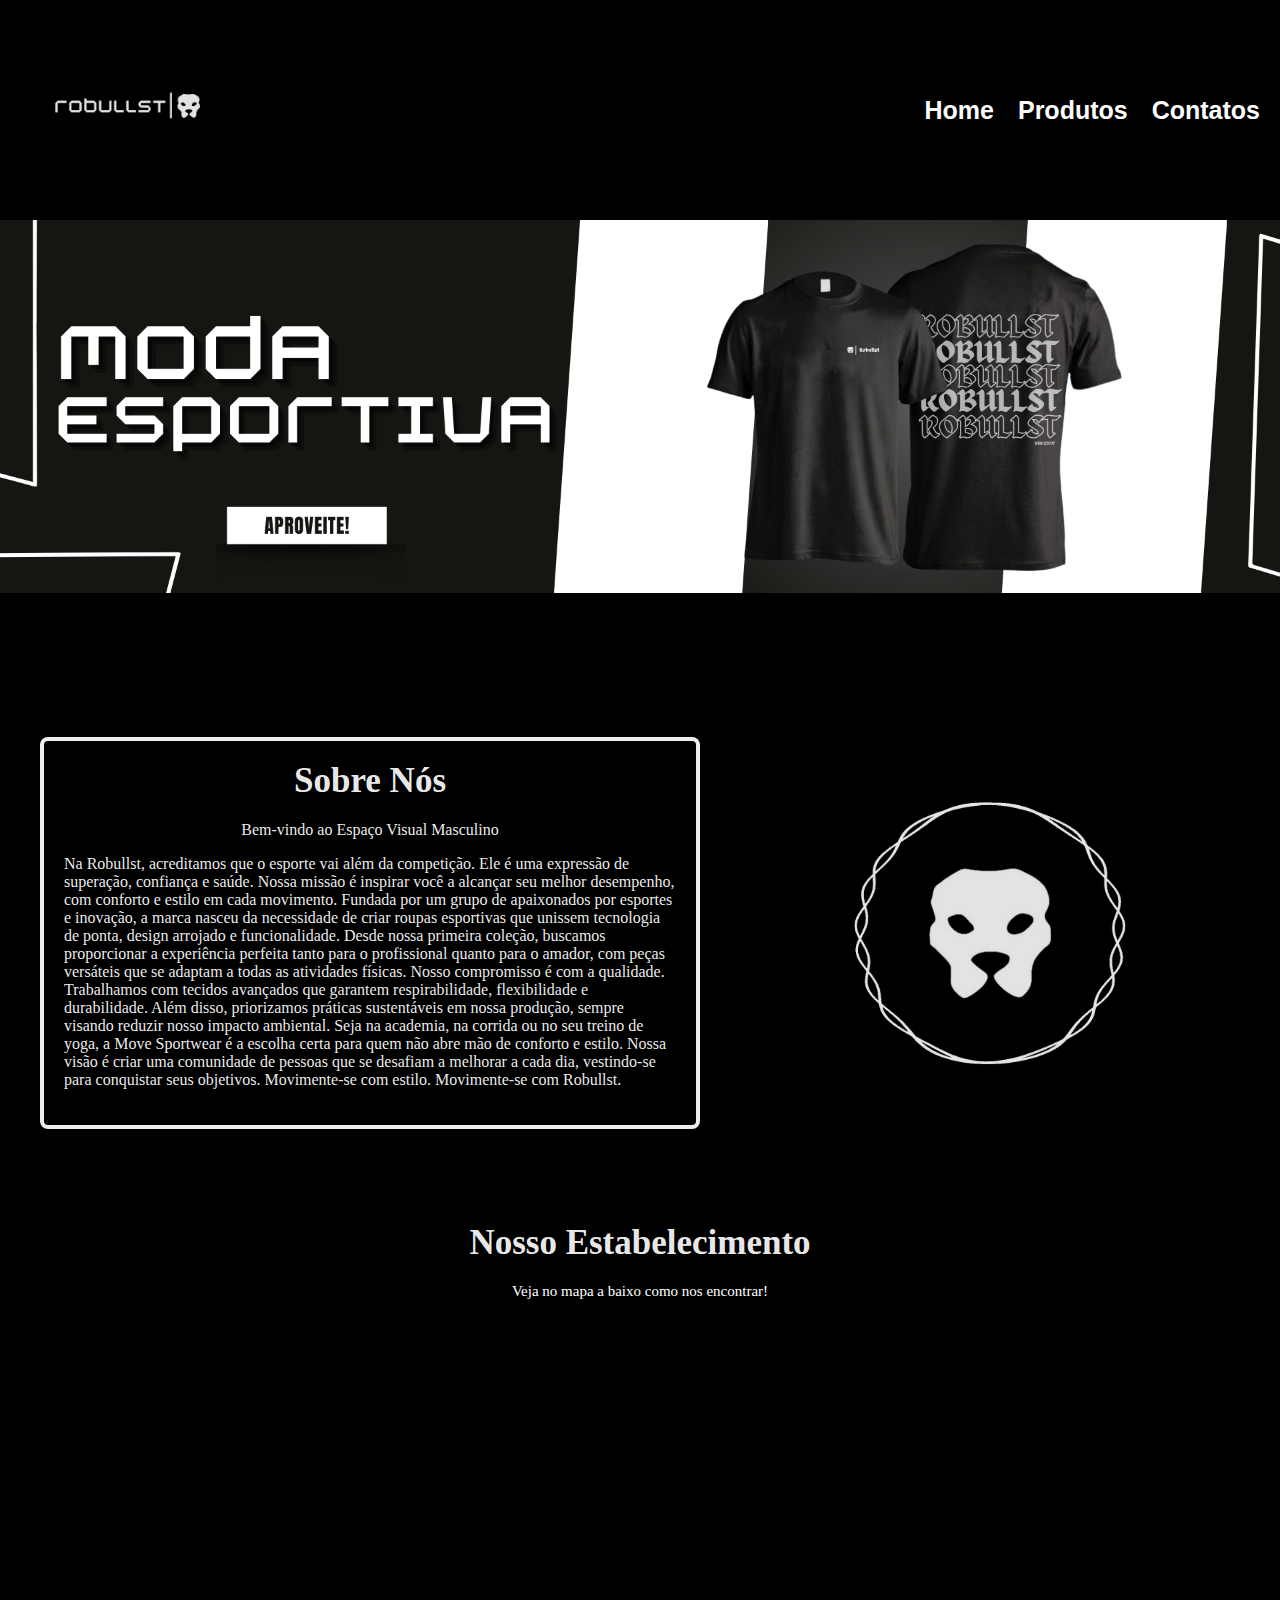
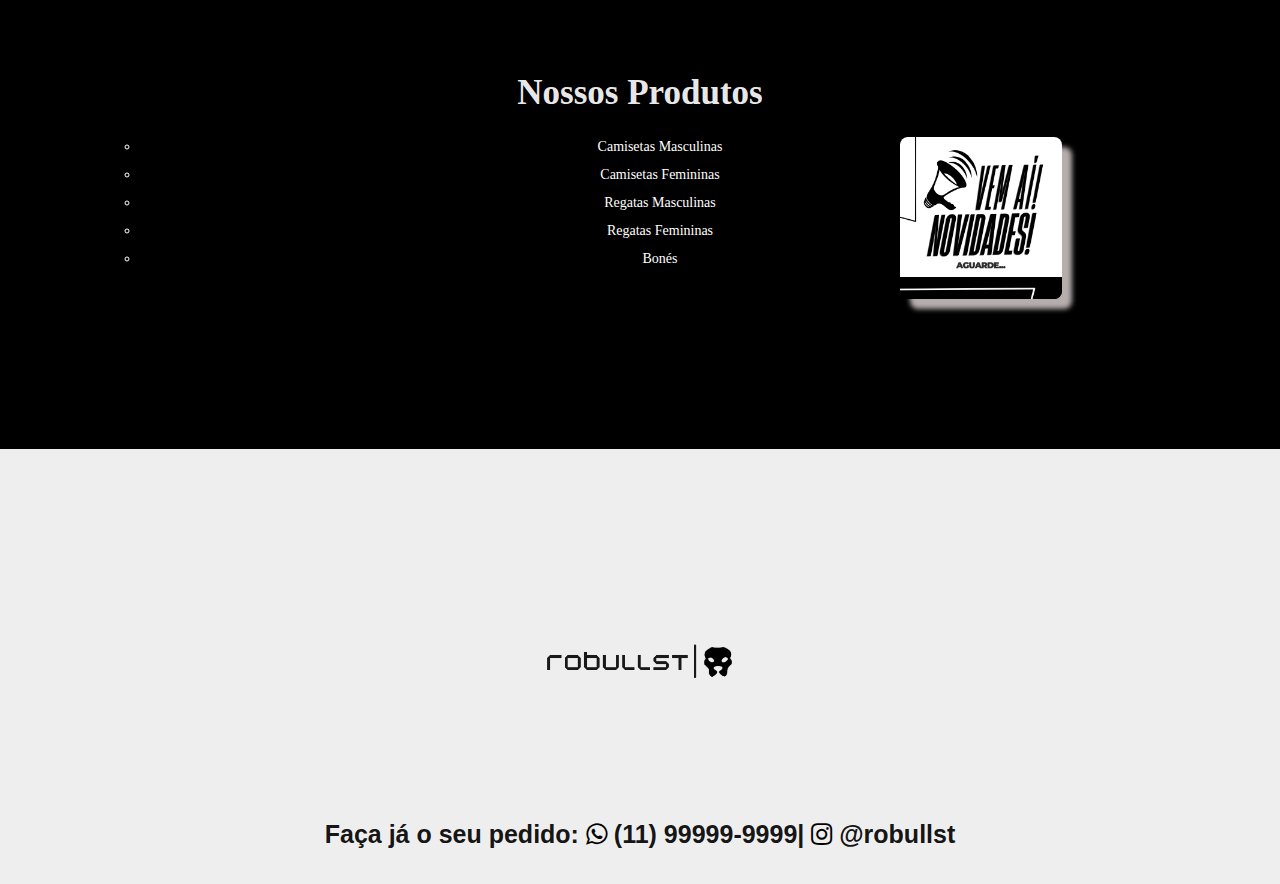
<file: Site-Robullst-main/Site-Robullst-main/index.html>
<html lang="pt-br">

<head>
    <link href="estilos.css" rel="stylesheet" />
    <link rel="stylesheet" href="https://maxcdn.bootstrapcdn.com/font-awesome/4.5.0/css/font-awesome.min.css">
    <meta charset="UTF-8">
    <title> ROBULLST </title>
    <script>
        alert('Bem vindo ao nosso site!');
    </script>
</head>

<body>
    <header class="topo">
        <div class="header-container">
            <!--logo-->
            <img src="IMG/robullst_branco.png" title="ROBULLST" class="logo" />

            <nav class="menu-principal">
                <ul>
                    <li><a href="index.html">Home</a></li>
                    <li><a href="produtos.html">Produtos</a></li>
                    <li><a href="contatos.html">Contatos</a></li>
                </ul>
            </nav>
        </div>

    </header>
    <!--banner-->
    <img src="IMG/modaesportiva.png" title="Academia" class="img" />

    <!--sobre nós-->
    <main>
        <section class="sobre_nos">
            <div class="sobre-nos-card">
                <div class="texto-sobre-nos">
                    <h2>Sobre Nós</h2>
                    <p class="boasVindas"> Bem-vindo ao Espaço Visual Masculino </p>

                    <p>Na Robullst, acreditamos que o esporte vai além da competição. Ele é uma expressão de superação,
                        confiança e saúde. Nossa missão é inspirar você a alcançar seu melhor desempenho, com conforto e
                        estilo em cada movimento.

                        Fundada por um grupo de apaixonados por esportes e inovação, a marca nasceu da necessidade de
                        criar roupas esportivas que unissem tecnologia de ponta, design arrojado e funcionalidade.
                        Desde nossa primeira coleção, buscamos proporcionar a experiência perfeita tanto para o
                        profissional quanto para o amador, com peças versáteis que se adaptam a todas as atividades
                        físicas.

                        Nosso compromisso é com a qualidade. Trabalhamos com tecidos avançados que garantem
                        respirabilidade, flexibilidade e durabilidade. Além disso, priorizamos práticas sustentáveis em
                        nossa produção, sempre visando reduzir nosso impacto ambiental.
                        Seja na academia, na corrida ou no seu treino de yoga, a Move Sportwear é a escolha certa para
                        quem não abre mão de conforto e estilo. Nossa visão é criar uma comunidade de pessoas que se
                        desafiam a melhorar a cada dia, vestindo-se para conquistar seus objetivos.
                        Movimente-se com estilo. Movimente-se com Robullst.
                    </p>
                </div>
                <img src="IMG/img_sobrenos.png" title="Academia" class="img-sobre-nos" />
            </div>
        </section>
    </main>

    <main>
        <!-- NOSSO ESTABELECIMENTO-->
        <section class="mapaGeral">
            <h2> Nosso Estabelecimento </h2>
            <P>Veja no mapa a baixo como nos encontrar!</P>
            <div>
                <iframe
                    src="https://www.google.com/maps/embed?pb=!1m14!1m8!1m3!1d7315.287463884494!2d-46.474229!3d-23.545313000000004!3m2!1i1024!2i768!4f13.1!3m3!1m2!1s0x94ce66dec98fb855%3A0xf2b061ffbcd2ecf8!2sNeo%20Qu%C3%ADmica%20Arena!5e0!3m2!1spt-BR!2sbr!4v1748473092629!5m2!1spt-BR!2sbr"
                    width="650" height="400" style="border:0;" allowfullscreen="" loading="lazy"
                    referrerpolicy="no-referrer-when-downgrade"></iframe>"
                </iframe>
            </div>
        </section>
    </main>

    <main>
        <div>
            <section>
                <h2> Nossos Produtos </h2>

                <ul class="produtos">
                    <!--Itens do menu dos produtos-->
                    <li>Camisetas Masculinas</li>
                    <li>Camisetas Femininas</li>
                    <li>Regatas Masculinas</li>
                    <li>Regatas Femininas</li>
                    <li>Bonés</li>
                </ul>
                <img src="IMG/img_produtos.png" class="img_produtos" />
            </section>
        </div>
    </main>



    <!-- Rodapé do site-->
    <footer>
        <img src="IMG/ROBULLST.png" alt="Logo" class="logo_rodape">
        <p>Faça já o seu pedido: <a href="https://wa.me/5511992368297"><i class="fa fa-whatsapp "></i></a> (11)
            99999-9999| <a href="https://instagram.com/techrobo_"><i class="fa fa-instagram"></i></a> @robullst</p>
    </footer>
</body>

</html>
</file>
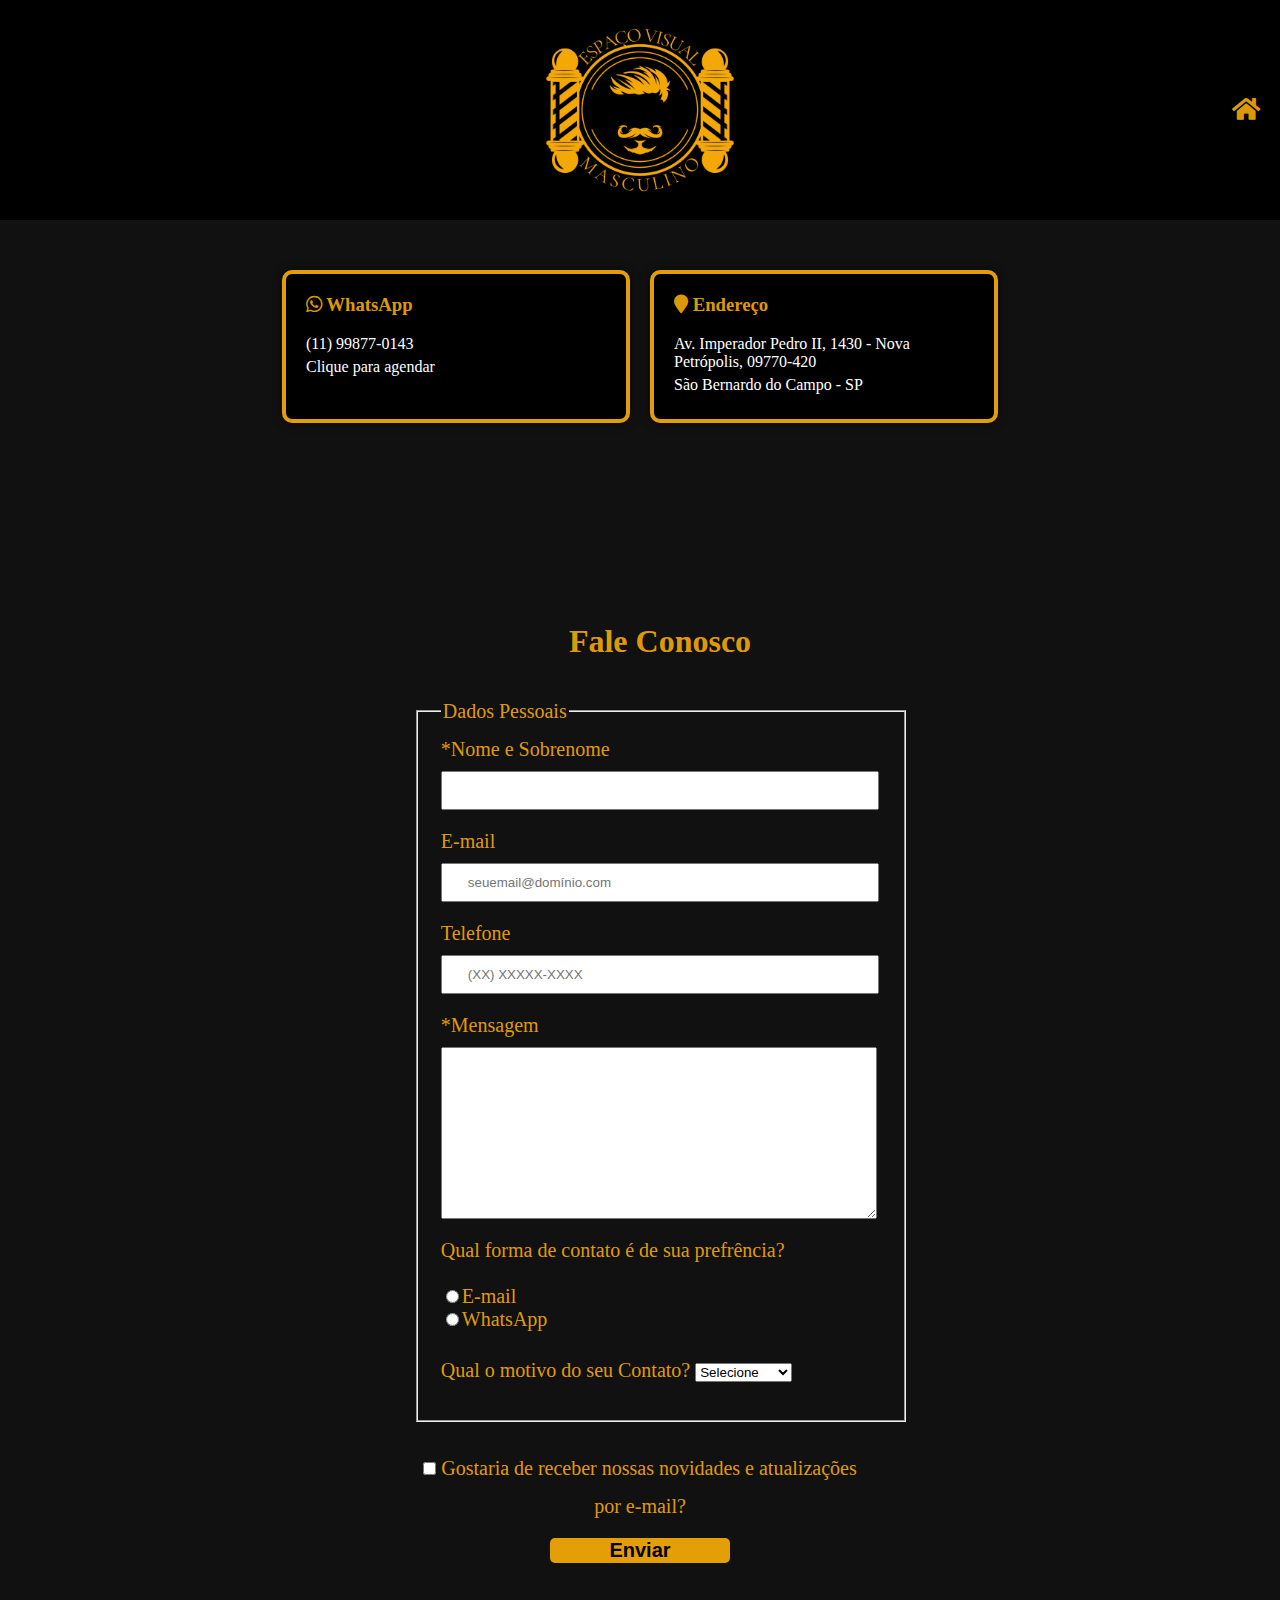
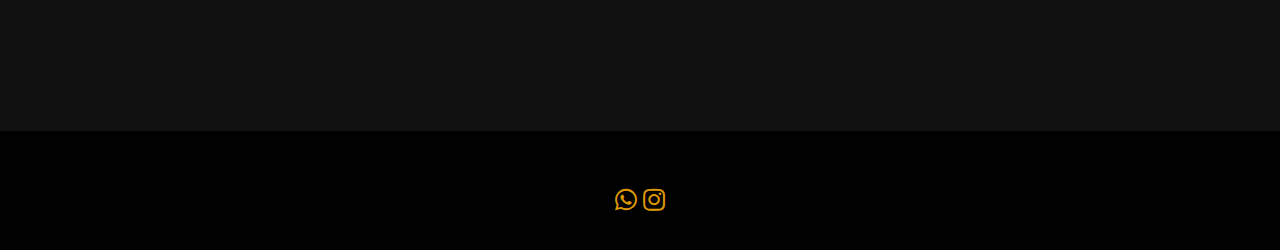
<file: agendamento.html>
<!DOCTYPE html>
<html lang="en">

<head>
    <meta charset="UTF-8">
    <meta name="viewport" content="width=device-width, initial-scale=1.0">
    <link rel="stylesheet" href="barbearia.css">
    <link rel="stylesheet" href="https://use.fontawesome.com/releases/v5.15.4/css/all.css">
    <link rel="icon" href="IMG/logo_1.png" type="image/png">
    <title> Agendamento | Espaço Visual Masculino </title>


    <script>
        alert('AGENDE O SEU HORÁRIO');

        dia = new Array("Domingo", "Segunda-feira", "Terça-feira", "Quarta-feira", "Quinta-feira", "Sexta-feira", "Sábado")
        mes = new Array("Janeiro", "Fevereiro", "Março", "Abril", "Maio", "Junho", "Julho", "Agosto", "Setembro", "Outubro", "Novembro", "Dezembro")
        data = new Date

    </script>
</head>
    
<body class="body_servicos">
   <header class="topo">
        <div class="header-container">
            <!-- Logo centralizada -->
            <img src="IMG/logo_1.png" title="Logo" class="logo_servicos" />

            <nav class="menu-principal">
                <ul>
                    <li><a href="index.html"><i class="fas fa-home"></i></a></li>
                </ul>
            </nav>
        </div>
    </header>
</body>

<body>
    <main>
        <div class="contatos_container">

            <div class="contato_card" onclick="window.open('https://wa.me/5511998770143', '_blank')">
                <h3><i class="fab fa-whatsapp"></i> WhatsApp</h3>
                <p>(11) 99877-0143</p>
                <p>Clique para agendar</p>
            </div>

            <div class="contato_card" onclick="window.open('https://www.google.com/maps/search/cep+Av.+Imperador+Pedro+II,+1430+-+Nova+Petr%C3%B3polis/@-23.7226322,-46.550211,13z?entry=ttu&g_ep=EgoyMDI1MDUyNy4wIKXMDSoASAFQAw%3D%3D', '_blank')">
                <h3><i class="fa fa-map-marker"></i> Endereço</h3>
                <p>Av. Imperador Pedro II, 1430 - Nova Petrópolis, 09770-420</p>
                <p>São Bernardo do Campo - SP</p>
            </div>

        </div>
    </main>

    <main>
        <div>
            <ul class="contatos-titulos">
                <h1 class="contatos-item"
                    style="color:  rgba(243, 168, 7, 0.932); font-family: Tahoma; text-decoration: none; font-size: 200%; text-align: center; margin-top: 200px;">
                    Fale Conosco</h1>
            </ul>
        </div>
        <div id="formRetorno" class="divRetorno">

            <p id="textoRetorno" class="texto-contatos"></p>
        </div>
        <div id="formulario">

            <form id="frmContato">
                <fieldset>
                    
                    <legend style="color:  rgba(243, 168, 7, 0.932); font-family: Tahoma;">Dados Pessoais</legend>
                    <label style="color: rgba(243, 168, 7, 0.932); font-family: Tahoma;">*Nome e Sobrenome</label>
                    <input type="text" id="sobrenome" name="Nome e Sobrenome" class="input-padrao" required>

                    <label style="color:  rgba(243, 168, 7, 0.932); font-family: Tahoma;">E-mail</label>
                    <input type="text" id="email" name="email" class="input-padrao" placeholder="seuemail@domínio.com">

                    <label style="color: rgba(243, 168, 7, 0.932); font-family: Tahoma;">Telefone</label>
                    <input type="tel" id="telefone" name="Telefone" class="input-padrao" placeholder="(XX) XXXXX-XXXX">

                    <label style="color:  rgba(243, 168, 7, 0.932); font-family: Tahoma;">*Mensagem</label>
                    <textarea cols="70" rows="10" id="mensagem" class="input-padrao" required></textarea>

                    <label style="color: rgba(243, 168, 7, 0.932); font-family: Tahoma;">Qual forma de contato é de sua prefrência?
                        <br><br>
                        <input type="radio" value="radio-mail" name="Contato">E-mail
                        <br>
                        <input type="radio" value="radio-zap" name="Contato">WhatsApp
                    </label>

                    <br>
                    <label style="color:  rgba(243, 168, 7, 0.932); font-family: Tahoma;">Qual o motivo do seu Contato?
                        <select>
                            <option>Selecione</option>
                            <option>Dúvida</option>
                            <option>Sugestão</option>
                            <option>Elogio</option>
                            <option>Reclamação</option>
                        </select>
                    </label>
                    <br>
                </fieldset>

                <div style="text-align: center; margin: 20px 0;">
                    <label style="color: rgba(243, 168, 7, 0.932); font-family: Tahoma;">
                        <input type="checkbox" class="chk">
                        Gostaria de receber nossas novidades e atualizações por e-mail?
                    </label>
                </div>

                <input type="submit" id="enviar" value="Enviar" class="enviar">
            </form>
        </div>
    </main>

    <script src="form.js"></script>

    <footer class="footerservico">
        <p><a href="https://wa.me/5511998770143"><i class="fab fa-whatsapp"></i></a> 
            <a href="https://instagram.com/espacovisualmasculino"><i class="fab fa-instagram"></i></a>
            </p>
    </footer>
</body>

</html>
</file>
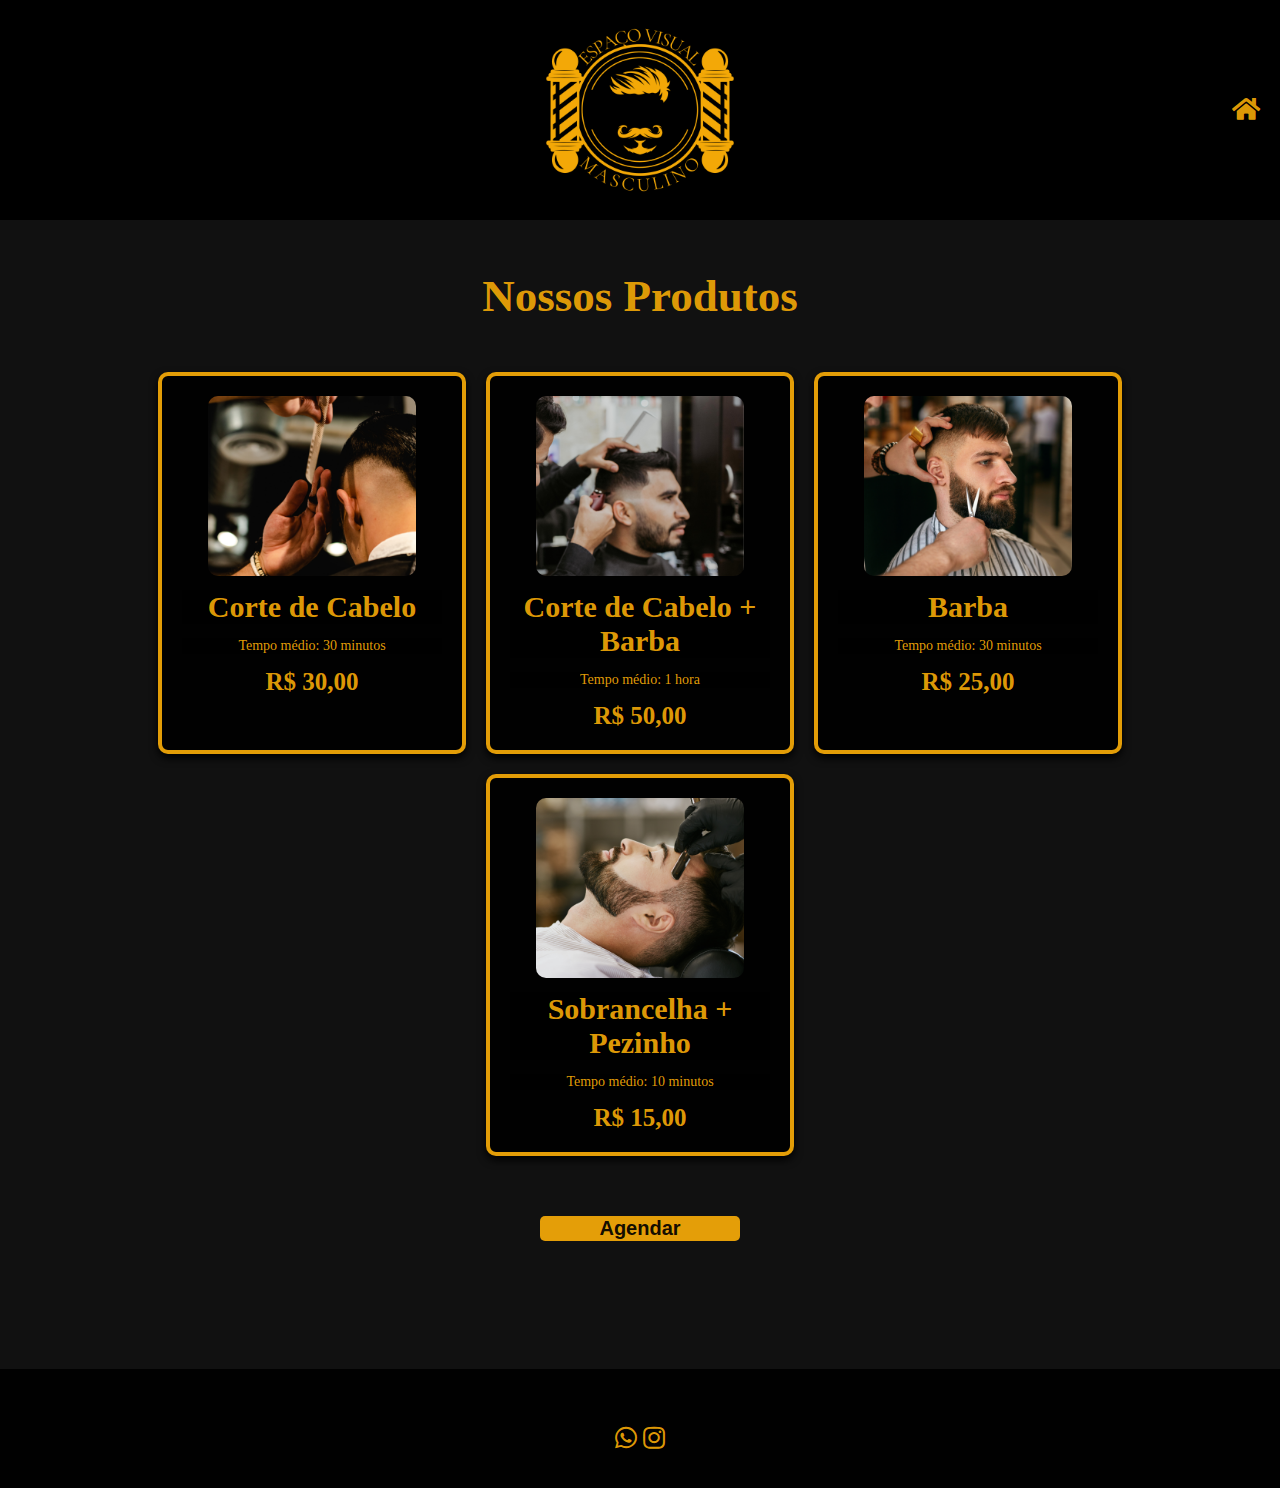
<file: servicos.html>
<!DOCTYPE html>
<html lang="en">

<head>
    <meta charset="UTF-8">
    <meta name="viewport" content="width=device-width, initial-scale=1.0">
    <link rel="stylesheet" href="barbearia.css">
    <link rel="stylesheet" href="https://use.fontawesome.com/releases/v5.15.4/css/all.css">
    <link rel="icon" href="IMG/logo_1.png" type="image/png">
    <title> Serviços | Espaço Visual Masculino </title>


    <script>
        alert('BEM VINDO AO NOSSO CATÁLOGO');

        dia = new Array("Domingo", "Segunda-feira", "Terça-feira", "Quarta-feira", "Quinta-feira", "Sexta-feira", "Sábado")
        mes = new Array("Janeiro", "Fevereiro", "Março", "Abril", "Maio", "Junho", "Julho", "Agosto", "Setembro", "Outubro", "Novembro", "Dezembro")
        data = new Date

        //POP_UP de detalhes do produto
        function abrirDetalhes(nome, imagem, descricao) {
            const url = `pop_servicos.html?nome=${encodeURIComponent(nome)}&imagem=${encodeURIComponent(imagem)}&descricao=${encodeURIComponent(descricao)}`;
            window.open(url, "_blank", "width=800,height=700");
        }



    </script>
</head>

<!--cabeçalho-->

<body class="body_servicos">
   <header class="topo">
        <div class="header-container">
            <!-- Logo centralizada -->
            <img src="IMG/logo_1.png" title="Logo barbearia" class="logo_servicos" />

            <nav class="menu-principal">
                <ul>
                    <li><a href="index.html"><i class="fas fa-home"></i></a></li>
                </ul>
            </nav>
        </div>
    </header>
</body>

<body>
    <!--Serviços-->
    <main>
        <section class="nossosProdutos">
            <h2> Nossos Produtos </h2>

        </section>

        <div class="container">
            <div class="card" :
                onclick="abrirDetalhes('Corte de Cabelo','IMG/cabelo.png','Transforme seu visual com um corte de cabelo profissional pensado especialmente para valorizar seu estilo e personalidade. Utilizamos técnicas modernas, equipamentos de qualidade e produtos selecionados para garantir um resultado impecável, seja você adepto de cortes clássicos ou tendências atuais. Nosso atendimento é personalizado, com foco no conforto, na higiene e na sua satisfação. Agende seu horário e renove seu estilo com quem entende do assunto!')">
                <img src="IMG/cabelo.png" alt="Produto 1">
                <h2>Corte de Cabelo</h2>
                <p> Tempo médio: 30 minutos</p>
                <span class="preco">R$ 30,00</span>
            </div>

            <div class="card" :
                onclick="abrirDetalhes('Corte de Cabelo + Barba', 'IMG/cabelo_barba.png', 'Complete o visual com estilo! Oferecemos o combo perfeito: corte de cabelo + barba com acabamento profissional e personalizado. Cuidamos do seu visual com atenção aos detalhes, utilizando técnicas modernas, equipamentos de qualidade e produtos especiais para cabelo e pele. E tem mais, ao fechar o combo você ganha R$5 de desconto no total! É economia e estilo no mesmo atendimento. Agende agora e saia renovado do cabelo à barba!')">
                <img src="IMG/cabelo_barba.png" alt="Produto 2">
                <h2> Corte de Cabelo + Barba</h2>
                <p> Tempo médio: 1 hora</p>
                <span class="preco">R$ 50,00</span>
            </div>

            <div class="card" :
                onclick="abrirDetalhes('Barba', 'IMG/barba.png','De um trato no visual com uma barba bem feita e alinhada! Nosso serviço de barba inclui desenho, aparo e acabamento com navalha, garantindo um resultado limpo, simétrico e estiloso. Utilizamos produtos específicos para cuidar da sua pele e pelos, proporcionando conforto durante e após o atendimento. Seja para manter o estilo ou renovar o visual, aqui a sua barba recebe atenção de verdade. Agende seu horário e sinta a diferença de um cuidado profissional!')">
                <img src="IMG/barba.png" alt="Produto 3">
                <h2>Barba</h2>
                <p>Tempo médio: 30 minutos</p>
                <span class="preco">R$ 25,00</span>
            </div>

            <div class="card" :
                onclick="abrirDetalhes('Sobrancelha + Pezinho', 'IMG/sobrancelha.png', 'Realce sua expressão e mantenha o visual sempre em dia com nosso combo de sobrancelha + pezinho! A sobrancelha é cuidadosamente desenhada para harmonizar com seu rosto, enquanto o pezinho recebe aquele acabamento caprichado que faz toda a diferença no corte. Tudo com precisão, higiene e atenção aos detalhes.')">
                <img src="IMG/sobrancelha.png" alt="Produto 2">
                <h2>Sobrancelha + Pezinho</h2>
                <p>Tempo médio: 10 minutos</p>
                <span class="preco">R$ 15,00</span>
            </div>
        </div>

        <div style="text-align: center; margin-top: 40px;">
            <a href="agendamento.html">
                <button class="btextra"> Agendar </button>
            </a>
        </div>
    </main>

    <footer class="footerservico">
        <p><a href="https://wa.me/5511998770143"><i class="fab fa-whatsapp"></i></a> 
            <a href="https://instagram.com/espacovisualmasculino"><i class="fab fa-instagram"></i></a>
            </p>
    </footer>
    
</body>

</html>
</file>
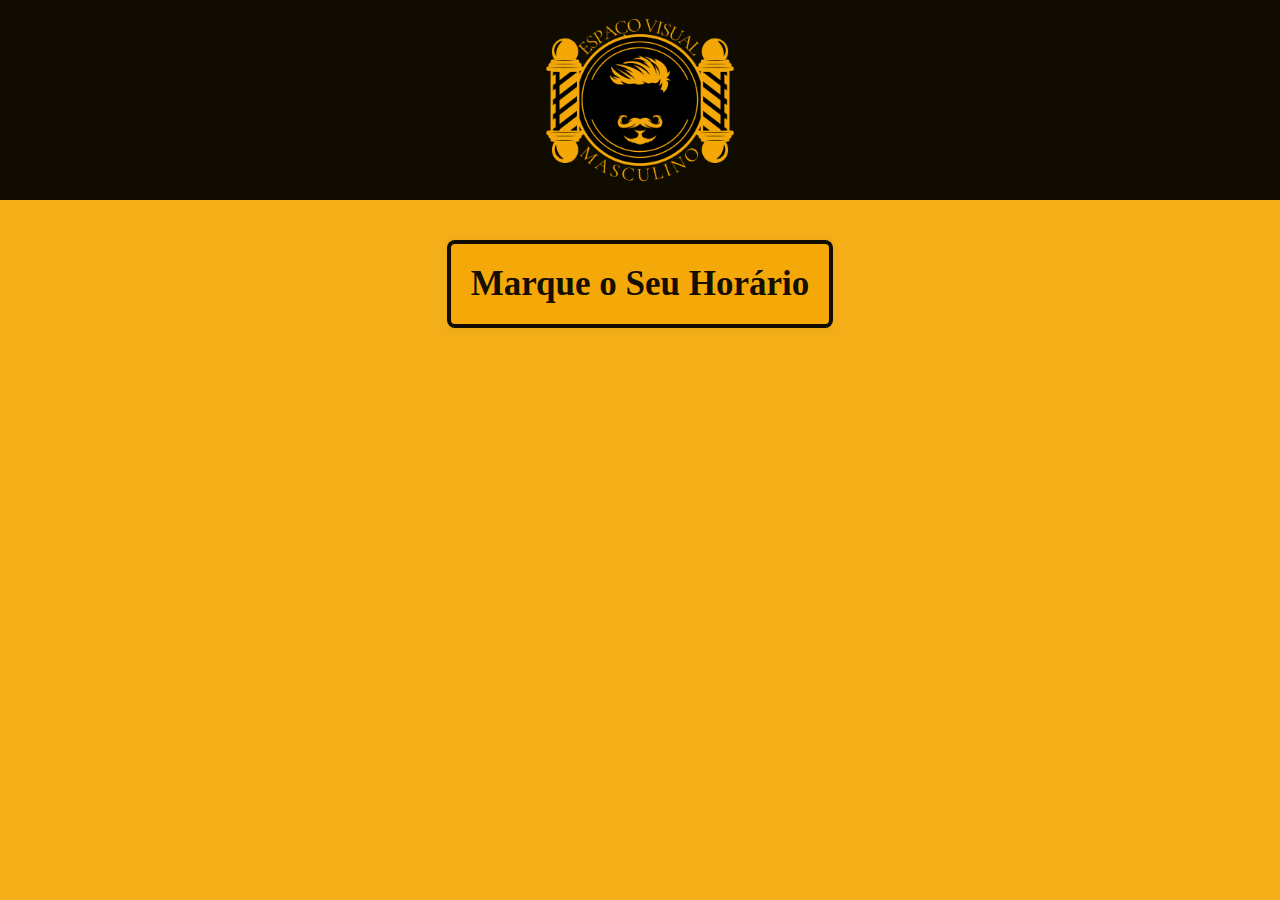
<file: site_barbearia-main/agendamento.html>
<!DOCTYPE html>
<html lang="en">

<head>
    <meta charset="UTF-8">
    <meta name="viewport" content="width=device-width, initial-scale=1.0">
    <link rel="stylesheet" href="../site_barbearia-main//barbearia.css">
    <title>Document</title>


    <script>
        alert('AGENDE O SEU HORÁRIO');

        dia = new Array("Domingo", "Segunda-feira", "Terça-feira", "Quarta-feira", "Quinta-feira", "Sexta-feira", "Sábado")
        mes = new Array("Janeiro", "Fevereiro", "Março", "Abril", "Maio", "Junho", "Julho", "Agosto", "Setembro", "Outubro", "Novembro", "Dezembro")
        data = new Date

    </script>
</head>
    
<body class="body_agendamento">
    <header class="header_agendamento">
        <div>
            <!-- logo-->
            <img src="IMG/logo_1.png" title="Logo barbearia" class="logo_agendamento" />
        </div>
    </header>

    <h2>Marque o Seu Horário</h2>
</body>
</file>
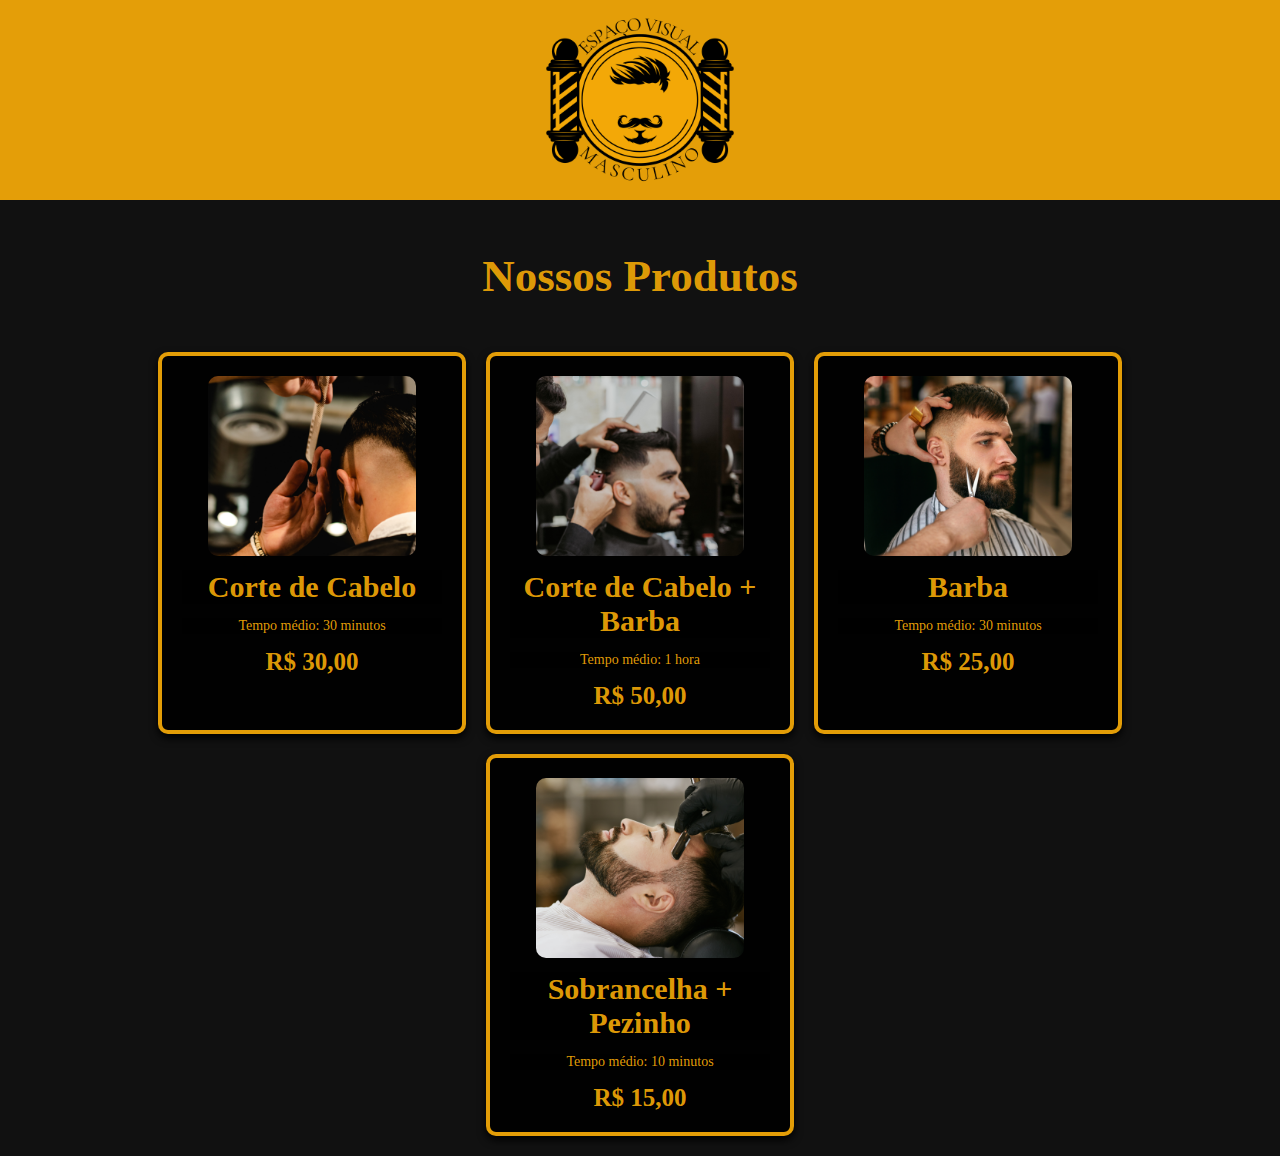
<file: site_barbearia-main/servicos.html>
<!DOCTYPE html>
<html lang="en">

<head>
    <meta charset="UTF-8">
    <meta name="viewport" content="width=device-width, initial-scale=1.0">
    <link rel="stylesheet" href="../site_barbearia-main//barbearia.css">
    <title>Document</title>


    <script>
        alert('BEM VINDO AO NOSSO CATÁLOGO');

        dia = new Array("Domingo", "Segunda-feira", "Terça-feira", "Quarta-feira", "Quinta-feira", "Sexta-feira", "Sábado")
        mes = new Array("Janeiro", "Fevereiro", "Março", "Abril", "Maio", "Junho", "Julho", "Agosto", "Setembro", "Outubro", "Novembro", "Dezembro")
        data = new Date

        //POP_UP de detalhes do produto
        function abrirDetalhes(nome, imagem, descricao) {
            const url = `pop_servicos.html?nome=${encodeURIComponent(nome)}&imagem=${encodeURIComponent(imagem)}&descricao=${encodeURIComponent(descricao)}`;
            window.open(url, "_blank", "width=800,height=700");
        }



    </script>
</head>

<!--cabeçalho-->

<body class="body_servicos">
    <header class="header_servicos">
        <div>
            <!-- logo-->
            <img src="IMG/logo_4.png" title="Logo barbearia" class="logo_servicos" />
        </div>
    </header>
</body>

<body>
    <!--Serviços-->
    <main>
        <section class="nossosProdutos">
            <h2> Nossos Produtos </h2>

        </section>

        <div class="container">
            <div class="card" :
                onclick="abrirDetalhes('Corte de Cabelo','IMG/cabelo.png','Transforme seu visual com um corte de cabelo profissional pensado especialmente para valorizar seu estilo e personalidade. Utilizamos técnicas modernas, equipamentos de qualidade e produtos selecionados para garantir um resultado impecável, seja você adepto de cortes clássicos ou tendências atuais. Nosso atendimento é personalizado, com foco no conforto, na higiene e na sua satisfação. Agende seu horário e renove seu estilo com quem entende do assunto!')">
                <img src="IMG/cabelo.png" alt="Produto 1">
                <h2>Corte de Cabelo</h2>
                <p> Tempo médio: 30 minutos</p>
                <span class="preco">R$ 30,00</span>
            </div>

            <div class="card" :
                onclick="abrirDetalhes('Corte de Cabelo + Barba', 'IMG/cabelo_barba.png', 'Complete o visual com estilo! Oferecemos o combo perfeito: corte de cabelo + barba com acabamento profissional e personalizado. Cuidamos do seu visual com atenção aos detalhes, utilizando técnicas modernas, equipamentos de qualidade e produtos especiais para cabelo e pele. E tem maiс ao fechar o combo, você ganha R$5 de desconto no total! É economia e estilo no mesmo atendimento. Agende agora e saia renovado da cabeça à barba!')">
                <img src="IMG/cabelo_barba.png" alt="Produto 2">
                <h2> Corte de Cabelo + Barba</h2>
                <p> Tempo médio: 1 hora</p>
                <span class="preco">R$ 50,00</span>
            </div>

            <div class="card" :
                onclick="abrirDetalhes('Barba', 'IMG/barba.png','De um trato no visual com uma barba bem feita e alinhada! Nosso serviço de barba inclui desenho, aparo e acabamento com navalha, garantindo um resultado limpo, simétrico e estiloso. Utilizamos produtos específicos para cuidar da sua pele e pelos, proporcionando conforto durante e após o atendimento. Seja para manter o estilo ou renovar o visual, aqui a sua barba recebe atenção de verdade. Agende seu horário e sinta a diferença de um cuidado profissional!')">
                <img src="IMG/barba.png" alt="Produto 3">
                <h2>Barba</h2>
                <p>Tempo médio: 30 minutos</p>
                <span class="preco">R$ 25,00</span>
            </div>

            <div class="card":
                onclick="abrirDetalhes('Sobrancelha + Pezinho', 'IMG/sobrancelha.png', 'Realce sua expressão e mantenha o visual sempre em dia com nosso combo de sobrancelha + pezinho! A sobrancelha é cuidadosamente desenhada para harmonizar com seu rosto, enquanto o pezinho recebe aquele acabamento caprichado que faz toda a diferença no corte. Tudo com precisão, higiene e atenção aos detalhes.')">
                <img src="IMG/sobrancelha.png" alt="Produto 2">
                <h2>Sobrancelha + Pezinho</h2>
                <p>Tempo médio: 10 minutos</p>
                <span class="preco">R$ 15,00</span>
            </div>
        </div>
    </main>
</body>

</html>
</file>
<file: Site-Robullst-main/Site-Robullst-main/estilos.css>
body {
    margin: 0;
    padding: 0;
    font-family: Cambria, Cochin, Georgia, Times, 'Times New Roman', serif;
    background-color: black;
    display: flex;
    flex-direction: column;
    align-items: center;
}

/* Logo centralizada */
.logo {
    max-width:200px;
    height: auto;
    display: block;
    margin-right: 80%;
    z-index: 1;
    text-align: center;
} 


/* Imagem centralizada */
.img {
    width: 100%;
    display: block;
    margin: 0 auto;
}

/* Header sem margens */
header {
    background-color: rgba(0, 0, 0, 0.932);
    width: 100%;
}

/* Div do Header centralizada */
.divHeader {
    width: 100%;
    text-align: center;
}

/* Menu*/
/* Container flexível para header */
.header-container {
    display: flex;
    justify-content: center; /* Centraliza a logo */
    align-items: center;
    position: relative;
    padding: 10px 0;
}

.menu-principal {
    position: absolute;
    top: 50%;
    right: 20px;
    transform: translateY(-50%);
}

.menu-principal ul {
    list-style: none;
    margin: 0;
    padding: 0;
}

.menu-principal li {
    display: inline-block;
    margin-left: 20px;
}

.menu-principal a {
    color: rgb(255, 255, 255);
    text-decoration: none;
    font-size: 25px;
    font-weight: bold;
    font-family: 'Franklin Gothic Medium', 'Arial Narrow', Arial, sans-serif;
    transition: color 0.3s;
}

.menu-principal a:hover {
    color: rgb(98, 96, 243);
}


/* Sobre nós */
.sobre_nos {
    display: flex;
    justify-content: center;
    margin-top: 70px;
    font-family: "Rubik", serif;
    color: white;
}

.sobre-nos-card {
    display: flex;
    /* importante para alinhar imagem e texto lado a lado */
    max-width: 1200px;
    width: 100%;
    margin-top: 20px;
    align-items: center;
    /* opcional: alinha verticalmente */
    gap: 40px;
    /* espaço entre texto e imagem */
}

.texto-sobre-nos {
    flex: 1;
    color: rgba(255, 255, 255, 0.932);
    border: 4px solid rgba(255, 255, 255, 0.932);
    /* cor e espessura do contorno */
    padding: 20px;
    /* espaço interno para o texto não encostar nas bordas */
    border-radius: 8px;
    /* cantos levemente arredondados (opcional) */
    background-color: rgba(0, 0, 0, 0.932);
    /* cor de fundo (opcional para destaque) */
    box-shadow: 0 2px 10px rgba(0, 0, 0, 0.05);
    /* sombra leve para profundidade */
    margin-top: 40px;
    margin-bottom: 40px;
}

.boasVindas {
    text-align: center;
}

.img-sobre-nos {
    max-width: 500px;
    width: 100%;
    height: auto;
}

/* Títulos */
h2 {
    text-align: center;
    color:  rgba(255, 255, 255, 0.932);
    font-size: 35px;
    margin: 0px 0 20px;
}

/* Imagem da seção sobre nós */
.img_sobrenos {
    width: 15%;
    float: none;
    display: block;
    margin: 0 auto 20px;
}

/*Promoções*/
.promocoes {
    flex: 1;
    color: rgba(243, 168, 7, 0.932);
    border: 4px solid rgba(243, 168, 7, 0.932);
    /* cor e espessura do contorno */
    padding: 20px;
    /* espaço interno para o texto não encostar nas bordas */
    border-radius: 8px;
    /* cantos levemente arredondados (opcional) */
    background-color: rgba(0, 0, 0, 0.932);
    /* cor de fundo (opcional para destaque) */
    box-shadow: 0 2px 10px rgba(0, 0, 0, 0.05);
    /* sombra leve para profundidade */
    margin-top: 40px;
    margin-bottom: 40px;
}

.promocoes p{
    text-align: center;
}

/* Mapa */
.mapaGeral {
    width: 100%;
    text-align: center;
    margin-top: 40px;
    margin-bottom: 40px;
}

.mapaGeral iframe {
    width: 80%;
    height: 300px;
    border: none;
    margin: 0 auto;
    display: block;
}

.mapaGeral p {
    color: white;
    font-size: 15px;
    margin-top: 10px;
}

.mapaGeral h2 {
    color: rgba(255, 255, 255, 0.932);
}

/* Produtos */
.nossosProdutos h2 {
    margin-top: 50px;
    text-align: center;
    font-size: 45px;
    color: rgba(255, 255, 255, 0.932);
}

.produtos {
    font-size: 14px;;
}

.produtos li {
    color: white;
    list-style: circle;
    line-height: 2;
    text-align: center;
}

/* Imagem dos produtos */
.img_produtos {
    width: 15%;
    margin: 0px;
    border-radius: 8px;
    box-shadow: 10px 10px 5px 0px rgb(182, 173, 173);
    left: 80px;
    position: relative;
    top: -150px;  
    left: 800px;  
}

/* Rodapé */
footer {
    background: rgba(255, 255, 255, 0.932);
    background-blend-mode: darken;
    padding: 30px 0 10px;
    width: 100%;
    text-align: center;
}

footer p {
    color: rgba(0, 0, 0, 0.932);
    ;
    font-weight: bold;
    font-size: 25px;
    font-family: sans-serif;
}

.logo_rodape {
    width: 20%;
    margin-top: 60px;
}

.fa {
    color: rgb(98, 96, 243);
}

/* Container dos cards */
.container {
    display: flex;
    justify-content: center;
    flex-wrap: wrap;
    gap: 20px;
    padding-bottom: 20px;
    margin-top: 50px;
}

/* Card de produto */
.card {
    background-color: rgba(0, 0, 0, 0.932);
    border: 4px solid rgb(98, 96, 243);
    width: 260px;
    border-radius: 10px;
    box-shadow: 0 4px 8px rgb(0, 0, 0);
    padding: 20px;
    text-align: center;
    transition: transform 0.3s ease-in-out;
}

.card:hover {
    transform: scale(1.05);
}

.card img {
    width: 100%;
    height: 180px;
    object-fit: cover;
    border-radius: 10px;
}

.card h2 {
    margin: 10px 0;
    color: rgba(255, 255, 255, 0.932);
    background-color: rgba(0, 0, 0, 0.932);
    font-size: 30px;
}

.card p {
    color: rgba(255, 255, 255, 0.932);
    background-color: rgba(0, 0, 0, 0.932);
    font-size: 14px;
}

.preco {
    font-size: 25px;
    font-weight: bold;
    color: rgba(255, 255, 255, 0.932);
    margin: 10px 0;
}

/*link serviços*/
.linkservicos {
    color: rgba(243, 168, 7, 0.932);
}


.body_servicos{
    background-color:rgba(255, 255, 255, 0.932);
}

.header_servicos{
    width: 100%;
    background-color: rgba(243, 168, 7, 0.932);
}

.logo_servicos{
    width: 100%;
    max-width: 200px;
    display: block; /* necessário para usar margin auto */
    margin: 0 auto;   
}


/*link agendamento*/
.linkagendamento {
    color: rgba(243, 168, 7, 0.932);
}


.body_agendamento{
    background-color: rgba(243, 168, 7, 0.932);
}

.header_agendamento{
    width: 100%;
    background-color: rgba(0, 0, 0, 0.932);
}

.logo_agendamento{
    width: 100%;
    max-width: 200px;
    display: block; /* necessário para usar margin auto */
    margin: 0 auto;   
}

.body_agendamento h2 {
     flex: 1;
    color: rgba(0, 0, 0, 0.932);
    border: 4px solid rgba(0, 0, 0, 0.932);
    /* cor e espessura do contorno */
    padding: 20px;
    /* espaço interno para o texto não encostar nas bordas */
    border-radius: 8px;
    /* cantos levemente arredondados (opcional) */
    background-color: rgba(243, 168, 7, 0.932);
    /* cor de fundo (opcional para destaque) */
    box-shadow: 0 2px 10px rgba(0, 0, 0, 0.05);
    /* sombra leve para profundidade */
    margin-top: 40px;
    margin-bottom: 40px;
}

.home-link-amarelo {
    color: rgba(243, 168, 7, 0.932) !important; /*!important é uma prioridade máxima*/
}

.home-link-amarelo:hover {
    color: white !important;
}

.p-agendamento{
    font-size: 25px;
}


/*Containers Compre*/

.contatos_container {
    display: flex;
    flex-wrap: wrap;
    gap: 20px;
    justify-content: center;
    margin-top: 50px;
}

.contato_card {
    background-color: #000000;
    /* mesma cor escura usada no produto */
    color: white;
    border: 4px solid rgb(98, 96, 243);
    padding: 20px;
    border-radius: 10px;
    width: 300px;
    box-shadow: 0 0 10px rgba(0, 0, 0, 0.5);
    cursor: pointer;
    transition: transform 0.3s ease;
}

.contato_card:hover {
    transform: scale(1.05);
    background-color: #333333;
    /* leve mudança na cor no hover */
}

.contato_card h3 {
    margin-top: 0;
    color: rgb(98, 96, 243);
    /* destaque amarelo parecido */
}

.contato_card p {
    margin: 5px 0;
    font-size: 16px;
}
.fa-whatsapp:before {
    content: "\f232";
    color: black;
}

.fa-instagram:before {
    content: "\f232";
    color: black;
}
.fa-map-marker:before{
    content: "\f232";
    color: rgb(98, 96, 243);
}
.fa-envelope:before{
    content: "\f232";
    color: rgb(98, 96, 243);
}
.fa-whatsapp-contato:before {
    content: "\f232";
    color: rgb(98, 96, 243);
}
</file>
<file: barbearia.css>
body {
    margin: 0;
    padding: 0;
    font-family: 'Poppins';
    background-color:  rgba(0, 0, 0, 0.932);
    display: flex;
    flex-direction: column;
    align-items: center;
}

/* Logo centralizada */
.logo {
    max-width: 200px;
    height: auto;
    display: block;
    margin-right: 80%;
    z-index: 1;
} 


/* Imagem centralizada */
.img {
    width: 100%;
    display: block;
    margin: 0 auto;
}

/* Header sem margens */
header {
    background-color:rgb(0, 0, 0);
    width: 100%;
}

/* Div do Header centralizada */
.divHeader {
    width: 100%;
    text-align: center;
}

/* Menu*/
/* Container flexível para header */
.header-container {
    display: flex;
    justify-content: center; /* Centraliza a logo */
    align-items: center;
    position: relative;
    padding: 10px 0;
}

.menu-principal {
    position: absolute;
    top: 50%;
    right: 20px;
    transform: translateY(-50%);
}

.menu-principal ul {
    list-style: none;
    margin: 0;
    padding: 0;
}

.menu-principal li {
    display: inline-block;
    margin-left: 20px;
}

.menu-principal a {
    color:  rgba(243, 168, 7, 0.932);
    text-decoration: none;
    font-size: 25px;
    font-weight: bold;
    transition: color 0.3s;
}

.menu-principal a:hover {
    color: #ffffff;
}


/* Sobre nós */
.sobre_nos {
    display: flex;
    justify-content: center;
    margin-top: 30px;
    font-family: "Rubik", serif;
}

.sobre-nos-card {
    display: flex;
    /* importante para alinhar imagem e texto lado a lado */
    max-width: 1200px;
    width: 100%;
    margin-top: 20px;
    align-items: center;
    /* opcional: alinha verticalmente */
    gap: 40px;
    /* espaço entre texto e imagem */
}

.texto-sobre-nos {
    flex: 1;
    color: rgba(236, 236, 236, 0.932);
    border: 4px solid rgba(243, 168, 7, 0.932);
    /* cor e espessura do contorno */
    padding: 20px;
    /* espaço interno para o texto não encostar nas bordas */
    border-radius: 8px;
    /* cantos levemente arredondados (opcional) */
    box-shadow: 0 2px 10px rgba(0, 0, 0, 0.05);
    /* sombra leve para profundidade */
    margin-top: 40px;
    margin-bottom: 40px;
}

.boasVindas {
    text-align: center;
}

.img-sobre-nos {
    max-width: 500px;
    width: 100%;
    height: auto;
    border: 4px solid rgba(243, 168, 7, 0.932);
    border-radius: 8px;
}

/* Títulos */
h2 {
    text-align: center;
    color:  rgba(241, 241, 241, 0.932);
    font-size: 35px;
    margin: 0px 0 20px;
}

/* Imagem da seção sobre nós */
.img-sobre-nos {
    width: 35%;
    float: none;
    display: block;
    margin: 0 auto 0px;
}

/*Promoções*/
.promocoes {
    flex: 1;
    color: rgba(241, 241, 241, 0.932);
    border: 4px solid rgba(243, 168, 7, 0.932);
    /* cor e espessura do contorno */
    padding: 20px;
    /* espaço interno para o texto não encostar nas bordas */
    border-radius: 8px;
    /* cantos levemente arredondados (opcional) */
    box-shadow: 0 2px 10px rgba(0, 0, 0, 0.05);
    /* sombra leve para profundidade */
    margin-top: 40px;
    margin-bottom: 40px;
}

.promocoes p{
    text-align: center;
}

/* Mapa */
.mapaGeral {
    width: 100%;
    text-align: center;
    margin-top: 40px;
    margin-bottom: 40px;
}

.mapaGeral iframe {
    width: 80%;
    height: 300px;
    border: none;
    margin: 0 auto;
    display: block;
}

.mapaGeral p {
    color: white;
    font-size: 15px;
    margin-top: 10px;
}

.mapaGeral h2 {
    color: rgba(243, 168, 7, 0.932);
}

/* Produtos */
.nossosProdutos h2 {
    margin-top: 50px;
    text-align: center;
    font-size: 45px;
    color: rgba(243, 168, 7, 0.932);
}

.produtos li {
    color: white;
    list-style: circle;
    line-height: 2;
    text-align: center;
}

/* Imagem dos produtos */
.img_produtos {
    width: 15%;
    margin: 20px auto;
    display: block;
    border-radius: 8px;
    box-shadow: 10px 10px 5px 0px rgb(182, 173, 173);
}

/* Rodapé */
footer {
    background: rgba(0, 0, 0, 0.932);
    background-blend-mode: darken;
    padding: 30px 0 10px;
    width: 100%;
    text-align: center;
}

footer p {
    color: rgba(243, 168, 7, 0.932);
    font-weight: bold;
    font-size: 25px;
    font-family: sans-serif;
}

.footerservico{
    background: rgba(0, 0, 0, 0.932);
    background-blend-mode: darken;
    padding: 30px 0 10px;
    width: 100%;
    text-align: center;
    margin-top: 10%;
}


/* Container dos cards */

.container {
    display: flex;
    justify-content: center;
    flex-wrap: wrap;
    gap: 20px;
    padding-bottom: 20px;
    margin-top: 50px;
}

/* Card de produto */
.card {
    background-color: rgba(0, 0, 0, 0.932);
    border: 4px solid rgba(243, 168, 7, 0.932);
    width: 260px;
    border-radius: 10px;
    box-shadow: 0 4px 8px rgb(0, 0, 0);
    padding: 20px;
    text-align: center;
    transition: transform 0.3s ease-in-out;
}

.card:hover {
    transform: scale(1.05);
}

.card img {
    width: 80%;
    height: 180px;
    object-fit: cover;
    border-radius: 10px;
}

.card h2 {
    margin: 10px 0;
    color: rgba(243, 168, 7, 0.932);
    background-color: rgba(0, 0, 0, 0.932);
    font-size: 30px;
}

.card p {
    color: rgba(243, 168, 7, 0.932);
    background-color: rgba(0, 0, 0, 0.932);
    font-size: 14px;
}

.preco {
    font-size: 25px;
    font-weight: bold;
    color: rgba(243, 168, 7, 0.932);
    margin: 10px 0;
}

/*link serviços*/
.linkservicos {
    color: rgba(243, 168, 7, 0.932);
}


.body_servicos{
    background-color:rgba(0, 0, 0, 0.932);
}

.header_servicos{
    width: 100%;
    background-color: rgba(243, 168, 7, 0.932);
}

.logo_servicos{
    width: 100%;
    max-width: 200px;
    display: block; /* necessário para usar margin auto */
    margin: 0 auto;   
}


/*link agendamento*/
.linkagendamento {
    color: rgba(243, 168, 7, 0.932);
}


.body_agendamento{
    background-color: rgba(243, 168, 7, 0.932);
}

.header_agendamento{
    width: 100%;
    background-color: rgba(0, 0, 0, 0.932);
}

.logo_agendamento{
    width: 100%;
    max-width: 200px;
    display: block; /* necessário para usar margin auto */
    margin: 0 auto;   
}

.body_agendamento h2 {
     flex: 1;
    color: rgba(0, 0, 0, 0.932);
    border: 4px solid rgba(0, 0, 0, 0.932);
    /* cor e espessura do contorno */
    padding: 20px;
    /* espaço interno para o texto não encostar nas bordas */
    border-radius: 8px;
    /* cantos levemente arredondados (opcional) */
    background-color: rgba(243, 168, 7, 0.932);
    /* cor de fundo (opcional para destaque) */
    box-shadow: 0 2px 10px rgba(0, 0, 0, 0.05);
    /* sombra leve para profundidade */
    margin-top: 40px;
    margin-bottom: 40px;
}

.home-link-amarelo {
    color: rgba(243, 168, 7, 0.932) !important; /*!important é uma prioridade máxima*/
}

.home-link-amarelo:hover {
    color: white !important;
}

.p-agendamento{
    font-size: 25px;
}

/*Containers Compre*/

.contatos_container {
    display: flex;
    flex-wrap: wrap;
    gap: 20px;
    justify-content: center;
    margin-top: 50px;
}

.contato_card {
    background-color: #000000;
    /* mesma cor escura usada no produto */
    color: white;
    border: 4px solid rgba(243, 168, 7, 0.932);
    padding: 20px;
    border-radius: 10px;
    width: 300px;
    box-shadow: 0 0 10px rgba(0, 0, 0, 0.5);
    cursor: pointer;
    transition: transform 0.3s ease;
}

.contato_card:hover {
    transform: scale(1.05);
    background-color: #333333;
    /* leve mudança na cor no hover */
}

.contato_card h3 {
    margin-top: 0;
    color:  rgba(243, 168, 7, 0.932);
    /* destaque amarelo parecido */
}

.contato_card p {
    margin: 5px 0;
    font-size: 16px;
}

/*--Estilização dos icones do menu*/
.fa-whatsapp{
    color: rgba(243, 168, 7, 0.932);;
}

.fa-home{
    color:  rgba(243, 168, 7, 0.932);
}

.fa-phone{
    color:  rgba(243, 168, 7, 0.932);
}

.fa-scissors{
    color: rgba(243, 168, 7, 0.932);
}



.fa-map-marker:before{
    content: "\f232";
    color:  rgba(243, 168, 7, 0.932);
}

.fa-instagram{
    color: rgba(243, 168, 7, 0.932);
}

/*FORMULARIO*/
form {
    margin: 40px auto;  /* Centraliza horizontalmente */
    width: 70%;         /* Define uma largura fixa para permitir centralização */
}

form label, form legend {
    display: block;
    font-size: 20px;
    margin: 0 0 10px;
}

fieldset {
    width: 100%;
    padding-left: 5%;
    margin-right: 60%;
}

.input-padrao {
    display: block;
    margin: 0 0 20px;
    padding: 10px 25px;
    width: 85%;
}
.chk {
    margin: 20px 0 ;
    color: rgb(253, 251, 251);
    font-family: Tahoma;
}
.enviar {
    height: 10%;
    width: 40%;
    margin-bottom: 20px;
    background:  rgba(243, 168, 7, 0.932);
    color: rgb(0, 0, 0);
    font-weight: bold;
    font-size: 20px;
    border: none;
    border-radius: 5px;
    transition: 1s all;
    cursor: pointer;
    justify-content: center;
    display: block;
    margin-left: auto;
    margin-right: auto;
}
.enviar:hover {
    background:  rgba(243, 168, 7, 0.932);
    transform: scale(1.2);
}
/*DIV do retorno do formulário*/
.divRetorno {
    display: none;
    margin-bottom: 15px;
}
.divRetorno p {
    font-size: 24px;
}
.container4 {
    display: flex;
    gap: 30px;
    margin-left: 190px;
}
.quadrado4 {
    width: 300px;
    height: 400px;
    background: transparent;
    border-radius: 30px;
    border: 5px solid  rgba(243, 168, 7, 0.932);
    transition: transform 0.3s ease-in-out;
    margin-top: 80px;
}
.quadrado4:hover {
    transform: scale(1.05);
}

.btextra{
    height: auto;
    width: 200px;
    background: rgba(243, 168, 7, 0.932);
    color: rgba(0, 0, 0, 0.932);
    font-weight: bold;
    font-size: 20px;
    border: none;
    border-radius: 5px;
    transition: 1s all;
    cursor: pointer;
    text-align: center;
}

/* RESPONSIVIDADE */
@media (max-width: 768px) {
    .header-container {
        flex-direction: column;
        align-items: center;
    }

    .menu-principal {
        position: static;
        transform: none;
        margin-top: 10px;
    }

    .sobre-nos-card {
        flex-direction: column;
        gap: 20px;
        padding: 0 10px;
        align-items: center;
    }

    .img-sobre-nos {
        max-width: 90%;
    }

    form, .form {
        width: 95% !important;
    }

    .input-padrao {
        width: 100% !important;
    }

    .card {
        width: 90%;
    }

    .contatos_container {
        flex-direction: column;
        align-items: center;
    }

    .contato_card {
        width: 90%;
    }

    .container4 {
        flex-direction: column;
        margin-left: 0;
        align-items: center;
    }

    .quadrado4 {
        width: 90%;
        height: auto;
    }

    .btextra {
        width: 90%;
    }

    .menu-principal ul {
        text-align: center;
        padding: 0;
    }

    .menu-principal li {
        display: inline-block;
        margin: 10px;
    }
}
</file>
<file: site_barbearia-main/barbearia.css>
body {
    margin: 0;
    padding: 0;
    font-family: Cambria, Cochin, Georgia, Times, 'Times New Roman', serif;
    background-color: black;
    display: flex;
    flex-direction: column;
    align-items: center;
}

/* Logo centralizada */
.logo {
    max-width: 200px;
    height: auto;
    display: block;
    margin: 0 auto;
    z-index: 1;
} 


/* Imagem centralizada */
.img {
    width: 90%;
    display: block;
    margin: 0 auto;
}

/* Header sem margens */
header {
    background-color: rgba(243, 168, 7, 0.932);
    width: 100%;
}

/* Div do Header centralizada */
.divHeader {
    width: 100%;
    text-align: center;
}

/* Menu*/
/* Container flexível para header */
.header-container {
    display: flex;
    justify-content: center; /* Centraliza a logo */
    align-items: center;
    position: relative;
    padding: 10px 0;
}

.menu-principal {
    position: absolute;
    top: 50%;
    right: 20px;
    transform: translateY(-50%);
}

.menu-principal ul {
    list-style: none;
    margin: 0;
    padding: 0;
}

.menu-principal li {
    display: inline-block;
    margin-left: 20px;
}

.menu-principal a {
    color: black;
    text-decoration: none;
    font-size: 25px;
    font-weight: bold;
    font-family: 'Franklin Gothic Medium', 'Arial Narrow', Arial, sans-serif;
    transition: color 0.3s;
}

.menu-principal a:hover {
    color: #ffffff;
}


/* Sobre nós */
.sobre_nos {
    display: flex;
    justify-content: center;
    margin-top: 70px;
    font-family: "Rubik", serif;
}

.sobre-nos-card {
    display: flex;
    /* importante para alinhar imagem e texto lado a lado */
    max-width: 1200px;
    width: 100%;
    margin-top: 20px;
    align-items: center;
    /* opcional: alinha verticalmente */
    gap: 40px;
    /* espaço entre texto e imagem */
}

.texto-sobre-nos {
    flex: 1;
    color: rgba(243, 168, 7, 0.932);
    border: 4px solid rgba(243, 168, 7, 0.932);
    /* cor e espessura do contorno */
    padding: 20px;
    /* espaço interno para o texto não encostar nas bordas */
    border-radius: 8px;
    /* cantos levemente arredondados (opcional) */
    background-color: rgba(0, 0, 0, 0.932);
    /* cor de fundo (opcional para destaque) */
    box-shadow: 0 2px 10px rgba(0, 0, 0, 0.05);
    /* sombra leve para profundidade */
    margin-top: 40px;
    margin-bottom: 40px;
}

.boasVindas {
    text-align: center;
}

.img-sobre-nos {
    max-width: 500px;
    width: 100%;
    height: auto;
}

/* Títulos */
h2 {
    text-align: center;
    color:  rgba(243, 168, 7, 0.932);
    font-size: 35px;
    margin: 0px 0 20px;
}

/* Imagem da seção sobre nós */
.img_sobrenos {
    width: 15%;
    float: none;
    display: block;
    margin: 0 auto 20px;
}

/*Promoções*/
.promocoes {
    flex: 1;
    color: rgba(243, 168, 7, 0.932);
    border: 4px solid rgba(243, 168, 7, 0.932);
    /* cor e espessura do contorno */
    padding: 20px;
    /* espaço interno para o texto não encostar nas bordas */
    border-radius: 8px;
    /* cantos levemente arredondados (opcional) */
    background-color: rgba(0, 0, 0, 0.932);
    /* cor de fundo (opcional para destaque) */
    box-shadow: 0 2px 10px rgba(0, 0, 0, 0.05);
    /* sombra leve para profundidade */
    margin-top: 40px;
    margin-bottom: 40px;
}

.promocoes p{
    text-align: center;
}

/* Mapa */
.mapaGeral {
    width: 100%;
    text-align: center;
    margin-top: 40px;
    margin-bottom: 40px;
}

.mapaGeral iframe {
    width: 80%;
    height: 300px;
    border: none;
    margin: 0 auto;
    display: block;
}

.mapaGeral p {
    color: white;
    font-size: 15px;
    margin-top: 10px;
}

.mapaGeral h2 {
    color: rgba(243, 168, 7, 0.932);
}

/* Produtos */
.nossosProdutos h2 {
    margin-top: 50px;
    text-align: center;
    font-size: 45px;
    color: rgba(243, 168, 7, 0.932);
}

.produtos li {
    color: white;
    list-style: circle;
    line-height: 2;
    text-align: center;
}

/* Imagem dos produtos */
.img_produtos {
    width: 15%;
    margin: 20px auto;
    display: block;
    border-radius: 8px;
    box-shadow: 10px 10px 5px 0px rgb(182, 173, 173);
}

/* Rodapé */
footer {
    background: rgba(243, 168, 7, 0.932);
    background-blend-mode: darken;
    padding: 30px 0 10px;
    width: 100%;
    text-align: center;
}

footer p {
    color: rgba(0, 0, 0, 0.932);
    ;
    font-weight: bold;
    font-size: 25px;
    font-family: sans-serif;
}


.fa {
    color: rgba(0, 0, 0, 0.932);
}

/* Container dos cards */
.container {
    display: flex;
    justify-content: center;
    flex-wrap: wrap;
    gap: 20px;
    padding-bottom: 20px;
    margin-top: 50px;
}

/* Card de produto */
.card {
    background-color: rgba(0, 0, 0, 0.932);
    border: 4px solid rgba(243, 168, 7, 0.932);
    width: 260px;
    border-radius: 10px;
    box-shadow: 0 4px 8px rgb(0, 0, 0);
    padding: 20px;
    text-align: center;
    transition: transform 0.3s ease-in-out;
}

.card:hover {
    transform: scale(1.05);
}

.card img {
    width: 80%;
    height: 180px;
    object-fit: cover;
    border-radius: 10px;
}

.card h2 {
    margin: 10px 0;
    color: rgba(243, 168, 7, 0.932);
    background-color: rgba(0, 0, 0, 0.932);
    font-size: 30px;
}

.card p {
    color: rgba(243, 168, 7, 0.932);
    background-color: rgba(0, 0, 0, 0.932);
    font-size: 14px;
}

.preco {
    font-size: 25px;
    font-weight: bold;
    color: rgba(243, 168, 7, 0.932);
    margin: 10px 0;
}

/*link serviços*/
.linkservicos {
    color: rgba(243, 168, 7, 0.932);
}


.body_servicos{
    background-color:rgba(0, 0, 0, 0.932);
}

.header_servicos{
    width: 100%;
    background-color: rgba(243, 168, 7, 0.932);
}

.logo_servicos{
    width: 100%;
    max-width: 200px;
    display: block; /* necessário para usar margin auto */
    margin: 0 auto;   
}


/*link agendamento*/
.linkagendamento {
    color: rgba(243, 168, 7, 0.932);
}


.body_agendamento{
    background-color: rgba(243, 168, 7, 0.932);
}

.header_agendamento{
    width: 100%;
    background-color: rgba(0, 0, 0, 0.932);
}

.logo_agendamento{
    width: 100%;
    max-width: 200px;
    display: block; /* necessário para usar margin auto */
    margin: 0 auto;   
}

.body_agendamento h2 {
     flex: 1;
    color: rgba(0, 0, 0, 0.932);
    border: 4px solid rgba(0, 0, 0, 0.932);
    /* cor e espessura do contorno */
    padding: 20px;
    /* espaço interno para o texto não encostar nas bordas */
    border-radius: 8px;
    /* cantos levemente arredondados (opcional) */
    background-color: rgba(243, 168, 7, 0.932);
    /* cor de fundo (opcional para destaque) */
    box-shadow: 0 2px 10px rgba(0, 0, 0, 0.05);
    /* sombra leve para profundidade */
    margin-top: 40px;
    margin-bottom: 40px;
}
</file>
